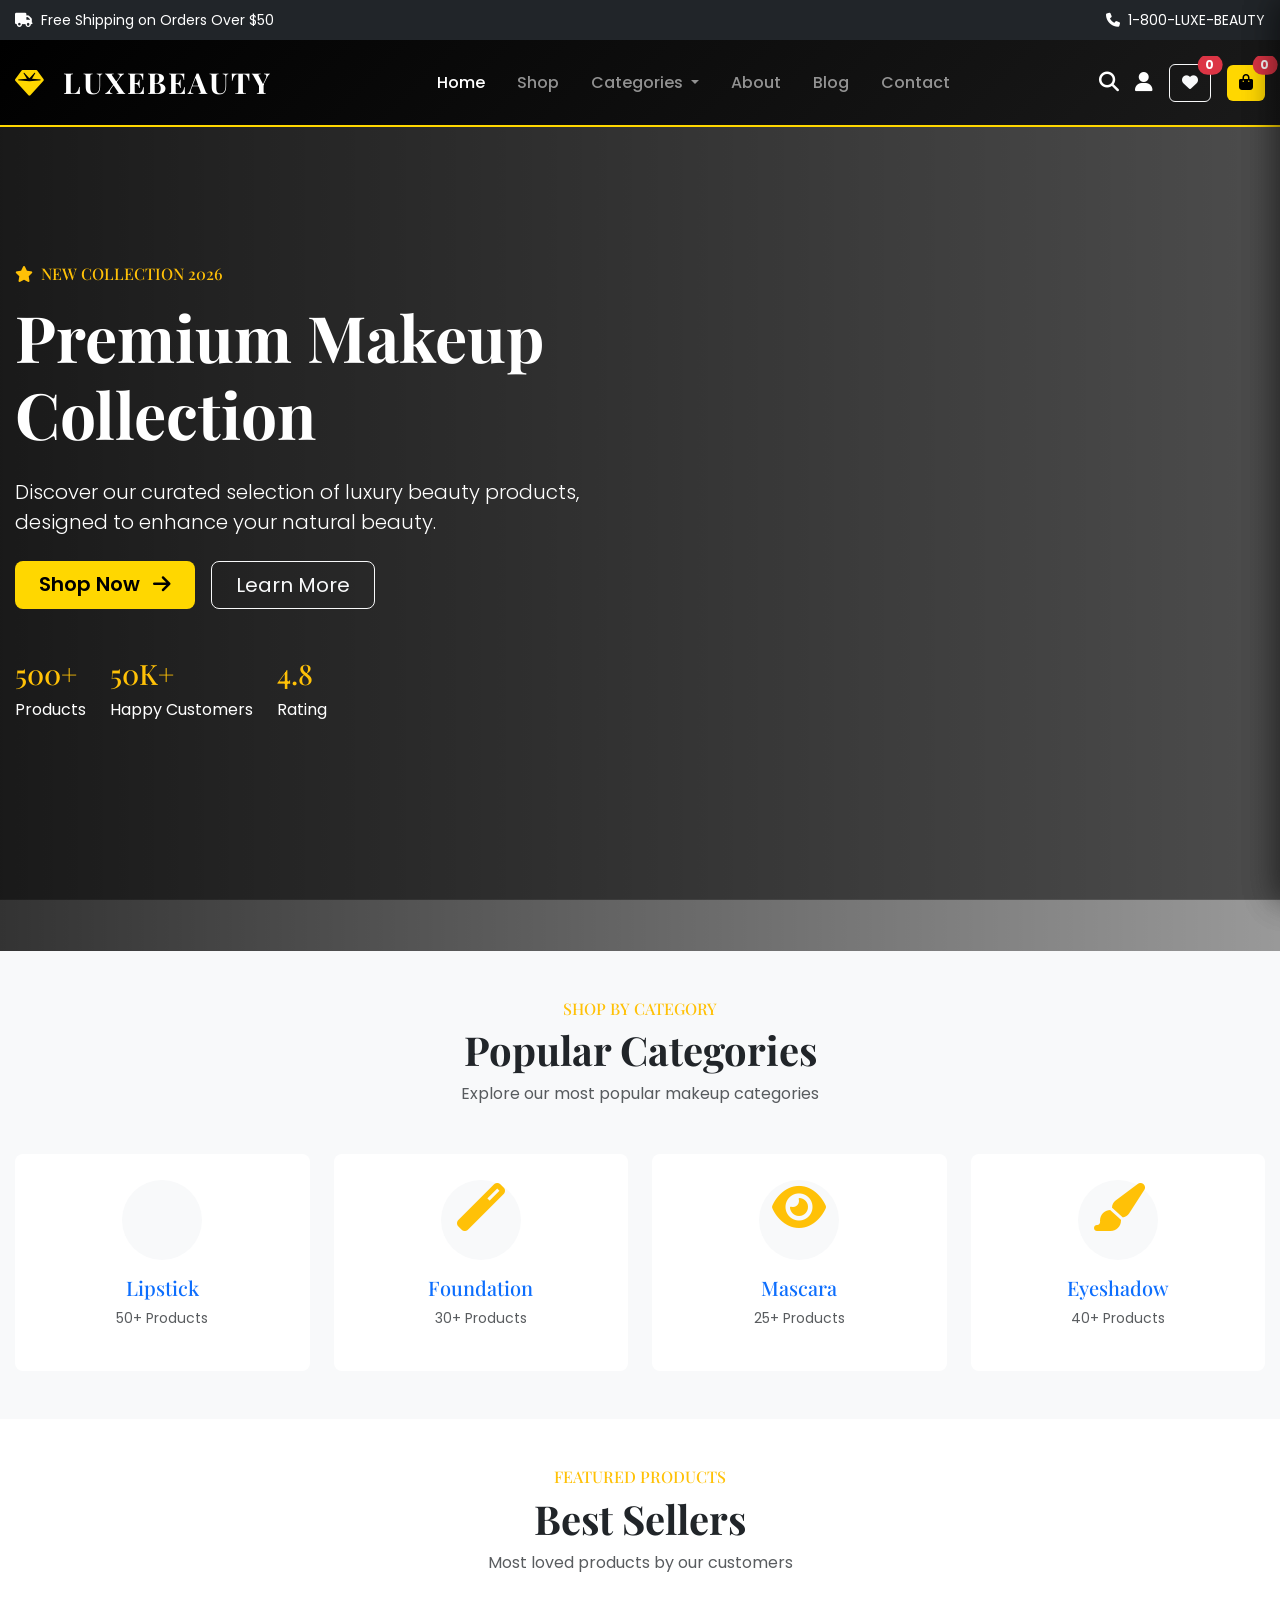
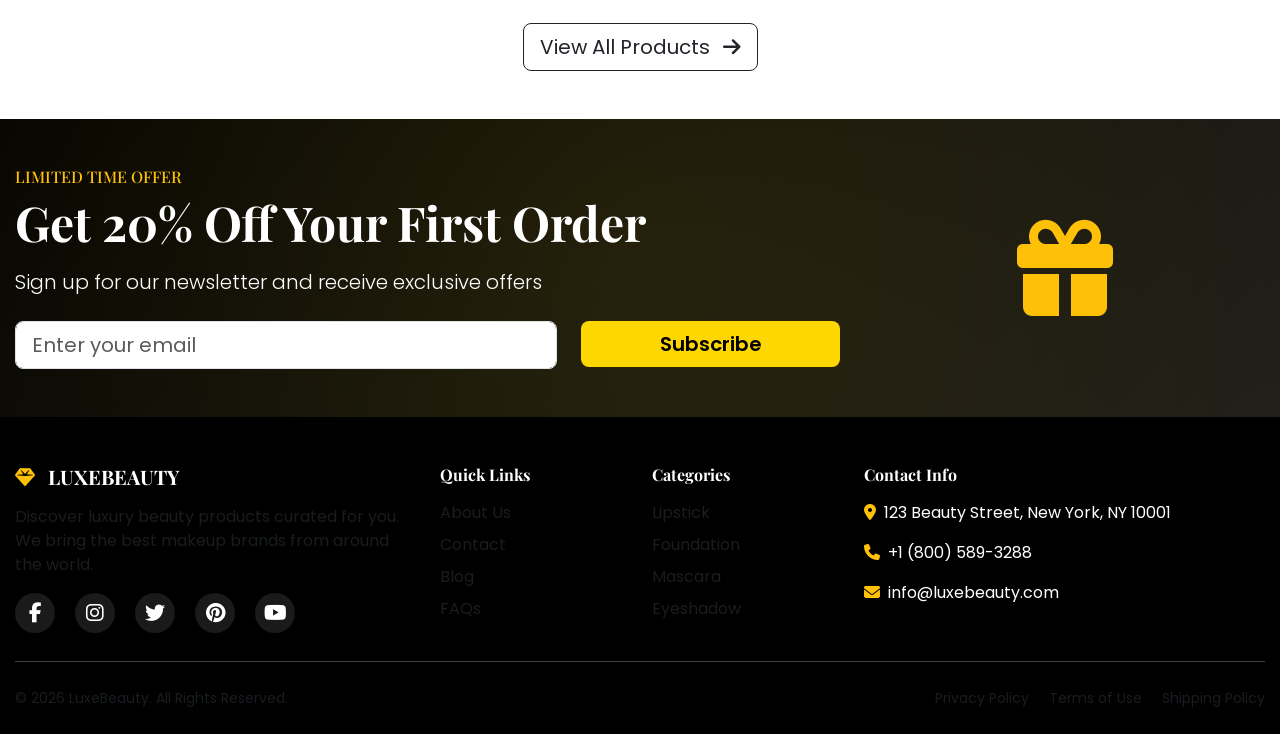
<file: index.html>
<!DOCTYPE html>
<html lang="en">
<head>
    <meta charset="UTF-8">
    <title>LuxeBeauty - Premium Makeup Collection</title>
    <meta name="viewport" content="width=device-width, initial-scale=1">
    <meta name="description" content="Discover luxury beauty products curated for you at LuxeBeauty">
    
    <!-- Bootstrap CSS -->
    <link href="https://cdn.jsdelivr.net/npm/bootstrap@5.3.2/dist/css/bootstrap.min.css" rel="stylesheet">
    <!-- Font Awesome 6 -->
    <link rel="stylesheet" href="https://cdnjs.cloudflare.com/ajax/libs/font-awesome/6.4.0/css/all.min.css">
    <!-- Google Fonts -->
    <link href="https://fonts.googleapis.com/css2?family=Playfair+Display:wght@400;700;900&family=Poppins:wght@300;400;600&display=swap" rel="stylesheet">
    <!-- AOS Animation Library -->
    <link href="https://unpkg.com/aos@2.3.1/dist/aos.css" rel="stylesheet">
    <!-- Custom CSS -->
    <link rel="stylesheet" href="css/style.css">
</head>

<body>

<!-- Top Bar -->
<div class="top-bar bg-dark text-white py-2">
    <div class="container">
        <div class="row">
            <div class="col-md-6 text-center text-md-start">
                <small><i class="fas fa-truck me-2"></i>Free Shipping on Orders Over $50</small>
            </div>
            <div class="col-md-6 text-center text-md-end">
                <small><i class="fas fa-phone me-2"></i>1-800-LUXE-BEAUTY</small>
            </div>
        </div>
    </div>
</div>

<!-- Main Navigation -->
<nav class="navbar navbar-expand-lg navbar-dark bg-black sticky-top">
    <div class="container">
        <a class="navbar-brand fw-bold" href="index.html">
            <i class="fas fa-gem me-2" style="color: #ffd700;"></i>
            LUXEBEAUTY
        </a>
        
        <button class="navbar-toggler" type="button" data-bs-toggle="collapse" data-bs-target="#navbarMain">
            <span class="navbar-toggler-icon"></span>
        </button>
        
        <div class="collapse navbar-collapse" id="navbarMain">
            <ul class="navbar-nav mx-auto">
                <li class="nav-item">
                    <a class="nav-link active" href="index.html">Home</a>
                </li>
                <li class="nav-item">
                    <a class="nav-link" href="products.html">Shop</a>
                </li>
                <li class="nav-item dropdown">
                    <a class="nav-link dropdown-toggle" href="#" role="button" data-bs-toggle="dropdown">
                        Categories
                    </a>
                    <ul class="dropdown-menu">
                        <li><a class="dropdown-item" href="products.html?category=lipstick">Lipstick</a></li>
                        <li><a class="dropdown-item" href="products.html?category=foundation">Foundation</a></li>
                        <li><a class="dropdown-item" href="products.html?category=mascara">Mascara</a></li>
                        <li><a class="dropdown-item" href="products.html?category=eyeshadow">Eyeshadow</a></li>
                        <li><hr class="dropdown-divider"></li>
                        <li><a class="dropdown-item" href="products.html">All Products</a></li>
                    </ul>
                </li>
                <li class="nav-item">
                    <a class="nav-link" href="about.html">About</a>
                </li>
                <li class="nav-item">
                    <a class="nav-link" href="blog.html">Blog</a>
                </li>
                <li class="nav-item">
                    <a class="nav-link" href="contact.html">Contact</a>
                </li>
            </ul>
            
            <div class="d-flex align-items-center gap-2">
                <a href="#" class="text-white me-2" data-bs-toggle="modal" data-bs-target="#searchModal">
                    <i class="fas fa-search fa-lg"></i>
                </a>
                <a href="#" class="text-white me-2" data-bs-toggle="modal" data-bs-target="#loginModal">
                    <i class="fas fa-user fa-lg"></i>
                </a>
                <button class="btn btn-outline-light me-2 position-relative" onclick="toggleWishlist()">
                    <i class="fas fa-heart"></i>
                    <span class="position-absolute top-0 start-100 translate-middle badge rounded-pill bg-danger" id="wishlistCount">0</span>
                </button>
                <button class="btn btn-warning position-relative" onclick="toggleCart()">
                    <i class="fas fa-shopping-bag"></i>
                    <span class="position-absolute top-0 start-100 translate-middle badge rounded-pill bg-danger" id="cartCount">0</span>
                </button>
            </div>
        </div>
    </div>
</nav>

<!-- MAIN CONTENT WRAPPER -->
<main class="main-content">

    <!-- Hero Section with Parallax -->
    <section class="hero-section position-relative">
        <div class="hero-overlay"></div>
        <div class="container h-100">
            <div class="row h-100 align-items-center">
                <div class="col-lg-6 text-white" data-aos="fade-right">
                    <h6 class="text-warning text-uppercase mb-3"><i class="fas fa-star me-2"></i>New Collection 2026</h6>
                    <h1 class="display-3 fw-bold mb-4">Premium Makeup Collection</h1>
                    <p class="lead mb-4">Discover our curated selection of luxury beauty products, designed to enhance your natural beauty.</p>
                    <div class="d-flex gap-3">
                        <a href="products.html" class="btn btn-warning btn-lg px-4">
                            Shop Now <i class="fas fa-arrow-right ms-2"></i>
                        </a>
                        <a href="about.html" class="btn btn-outline-light btn-lg px-4">
                            Learn More
                        </a>
                    </div>
                    <div class="mt-5 d-flex gap-4">
                        <div>
                            <h3 class="text-warning">500+</h3>
                            <p>Products</p>
                        </div>
                        <div>
                            <h3 class="text-warning">50K+</h3>
                            <p>Happy Customers</p>
                        </div>
                        <div>
                            <h3 class="text-warning">4.8</h3>
                            <p>Rating</p>
                        </div>
                    </div>
                </div>
            </div>
        </div>
    </section>

    <!-- Featured Categories -->
    <section class="py-5 bg-light">
        <div class="container">
            <div class="text-center mb-5" data-aos="fade-up">
                <h6 class="text-warning text-uppercase">Shop by Category</h6>
                <h2 class="display-6 fw-bold">Popular Categories</h2>
                <p class="text-muted">Explore our most popular makeup categories</p>
            </div>
            
            <div class="row g-4">
                <div class="col-md-3 col-6" data-aos="zoom-in" data-aos-delay="100">
                    <a href="products.html?category=lipstick" class="text-decoration-none">
                        <div class="category-card text-center p-4 bg-white rounded-3">
                            <div class="category-icon mb-3">
                                <i class="fas fa-lipstick fa-3x text-warning"></i>
                            </div>
                            <h5>Lipstick</h5>
                            <p class="text-muted small">50+ Products</p>
                        </div>
                    </a>
                </div>
                <div class="col-md-3 col-6" data-aos="zoom-in" data-aos-delay="200">
                    <a href="products.html?category=foundation" class="text-decoration-none">
                        <div class="category-card text-center p-4 bg-white rounded-3">
                            <div class="category-icon mb-3">
                                <i class="fas fa-magic fa-3x text-warning"></i>
                            </div>
                            <h5>Foundation</h5>
                            <p class="text-muted small">30+ Products</p>
                        </div>
                    </a>
                </div>
                <div class="col-md-3 col-6" data-aos="zoom-in" data-aos-delay="300">
                    <a href="products.html?category=mascara" class="text-decoration-none">
                        <div class="category-card text-center p-4 bg-white rounded-3">
                            <div class="category-icon mb-3">
                                <i class="fas fa-eye fa-3x text-warning"></i>
                            </div>
                            <h5>Mascara</h5>
                            <p class="text-muted small">25+ Products</p>
                        </div>
                    </a>
                </div>
                <div class="col-md-3 col-6" data-aos="zoom-in" data-aos-delay="400">
                    <a href="products.html?category=eyeshadow" class="text-decoration-none">
                        <div class="category-card text-center p-4 bg-white rounded-3">
                            <div class="category-icon mb-3">
                                <i class="fas fa-paint-brush fa-3x text-warning"></i>
                            </div>
                            <h5>Eyeshadow</h5>
                            <p class="text-muted small">40+ Products</p>
                        </div>
                    </a>
                </div>
            </div>
        </div>
    </section>

    <!-- Featured Products -->
    <section class="py-5">
        <div class="container">
            <div class="text-center mb-5" data-aos="fade-up">
                <h6 class="text-warning text-uppercase">Featured Products</h6>
                <h2 class="display-6 fw-bold">Best Sellers</h2>
                <p class="text-muted">Most loved products by our customers</p>
            </div>
            
            <div class="row g-4" id="featuredProducts">
                <!-- Products will be loaded here via JS -->
            </div>
            
            <div class="text-center mt-4">
                <a href="products.html" class="btn btn-outline-dark btn-lg">
                    View All Products <i class="fas fa-arrow-right ms-2"></i>
                </a>
            </div>
        </div>
    </section>

    <!-- Special Offer Banner -->
    <section class="offer-banner py-5 bg-dark text-white">
        <div class="container">
            <div class="row align-items-center">
                <div class="col-lg-8" data-aos="fade-right">
                    <h6 class="text-warning text-uppercase">Limited Time Offer</h6>
                    <h2 class="display-5 fw-bold mb-3">Get 20% Off Your First Order</h2>
                    <p class="lead mb-4">Sign up for our newsletter and receive exclusive offers</p>
                    <form class="row g-2">
                        <div class="col-md-8">
                            <input type="email" class="form-control form-control-lg" placeholder="Enter your email">
                        </div>
                        <div class="col-md-4">
                            <button class="btn btn-warning btn-lg w-100">Subscribe</button>
                        </div>
                    </form>
                </div>
                <div class="col-lg-4 text-center" data-aos="fade-left">
                    <i class="fas fa-gift fa-6x text-warning"></i>
                </div>
            </div>
        </div>
    </section>

</main>
<!-- END MAIN CONTENT -->

<!-- Footer -->
<footer class="bg-black text-white pt-5 mt-auto">
    <div class="container">
        <div class="row g-4">
            <div class="col-lg-4">
                <h5 class="fw-bold mb-3">
                    <i class="fas fa-gem text-warning me-2"></i>
                    LUXEBEAUTY
                </h5>
                <p class="text-muted">Discover luxury beauty products curated for you. We bring the best makeup brands from around the world.</p>
                <div class="social-links">
                    <a href="#" class="text-white me-3"><i class="fab fa-facebook-f fa-lg"></i></a>
                    <a href="#" class="text-white me-3"><i class="fab fa-instagram fa-lg"></i></a>
                    <a href="#" class="text-white me-3"><i class="fab fa-twitter fa-lg"></i></a>
                    <a href="#" class="text-white me-3"><i class="fab fa-pinterest fa-lg"></i></a>
                    <a href="#" class="text-white"><i class="fab fa-youtube fa-lg"></i></a>
                </div>
            </div>
            
            <div class="col-lg-2 col-md-6">
                <h6 class="fw-bold mb-3">Quick Links</h6>
                <ul class="list-unstyled">
                    <li class="mb-2"><a href="about.html" class="text-muted text-decoration-none">About Us</a></li>
                    <li class="mb-2"><a href="contact.html" class="text-muted text-decoration-none">Contact</a></li>
                    <li class="mb-2"><a href="blog.html" class="text-muted text-decoration-none">Blog</a></li>
                    <li class="mb-2"><a href="#" class="text-muted text-decoration-none">FAQs</a></li>
                </ul>
            </div>
            
            <div class="col-lg-2 col-md-6">
                <h6 class="fw-bold mb-3">Categories</h6>
                <ul class="list-unstyled">
                    <li class="mb-2"><a href="products.html?category=lipstick" class="text-muted text-decoration-none">Lipstick</a></li>
                    <li class="mb-2"><a href="products.html?category=foundation" class="text-muted text-decoration-none">Foundation</a></li>
                    <li class="mb-2"><a href="products.html?category=mascara" class="text-muted text-decoration-none">Mascara</a></li>
                    <li class="mb-2"><a href="products.html?category=eyeshadow" class="text-muted text-decoration-none">Eyeshadow</a></li>
                </ul>
            </div>
            
            <div class="col-lg-4">
                <h6 class="fw-bold mb-3">Contact Info</h6>
                <ul class="list-unstyled">
                    <li class="mb-3"><i class="fas fa-map-marker-alt text-warning me-2"></i>123 Beauty Street, New York, NY 10001</li>
                    <li class="mb-3"><i class="fas fa-phone text-warning me-2"></i>+1 (800) 589-3288</li>
                    <li class="mb-3"><i class="fas fa-envelope text-warning me-2"></i>info@luxebeauty.com</li>
                </ul>
            </div>
        </div>
        
        <hr class="my-4 bg-secondary">
        
        <div class="row pb-4">
            <div class="col-md-6 text-center text-md-start">
                <small class="text-muted">© 2026 LuxeBeauty. All Rights Reserved.</small>
            </div>
            <div class="col-md-6 text-center text-md-end">
                <small class="text-muted me-3">Privacy Policy</small>
                <small class="text-muted me-3">Terms of Use</small>
                <small class="text-muted">Shipping Policy</small>
            </div>
        </div>
    </div>
</footer>

<!-- Search Modal -->
<div class="modal fade" id="searchModal" tabindex="-1">
    <div class="modal-dialog modal-lg">
        <div class="modal-content">
            <div class="modal-header">
                <h5 class="modal-title">Search Products</h5>
                <button type="button" class="btn-close" data-bs-dismiss="modal"></button>
            </div>
            <div class="modal-body">
                <input type="text" class="form-control form-control-lg" placeholder="Search for products...">
            </div>
        </div>
    </div>
</div>

<!-- Login Modal -->
<div class="modal fade" id="loginModal" tabindex="-1">
    <div class="modal-dialog">
        <div class="modal-content">
            <div class="modal-header">
                <h5 class="modal-title">Sign In</h5>
                <button type="button" class="btn-close" data-bs-dismiss="modal"></button>
            </div>
            <div class="modal-body">
                <form>
                    <div class="mb-3">
                        <label class="form-label">Email address</label>
                        <input type="email" class="form-control">
                    </div>
                    <div class="mb-3">
                        <label class="form-label">Password</label>
                        <input type="password" class="form-control">
                    </div>
                    <button class="btn btn-dark w-100 mb-3">Sign In</button>
                    <p class="text-center mb-0">Don't have an account? <a href="#">Sign Up</a></p>
                </form>
            </div>
        </div>
    </div>
</div>

<!-- Cart Sidebar -->
<div id="cartSidebar" class="cart-sidebar">
    <div class="cart-header">
        <h5>Shopping Cart</h5>
        <button class="btn-close btn-close-white" onclick="toggleCart()"></button>
    </div>
    <div id="cartItems" class="cart-items"></div>
    <div class="cart-footer">
        <div class="d-flex justify-content-between mb-3">
            <span>Subtotal:</span>
            <span class="fw-bold">$<span id="cartTotal">0</span></span>
        </div>
        <button class="btn btn-dark w-100 mb-2">Checkout</button>
        <button class="btn btn-outline-dark w-100" onclick="toggleCart()">Continue Shopping</button>
    </div>
</div>

<!-- Wishlist Panel -->
<div id="wishlistPanel" class="wishlist-panel">
    <div class="wishlist-header">
        <h5>My Wishlist</h5>
        <button class="btn-close btn-close-white" onclick="toggleWishlist()"></button>
    </div>
    <div id="wishlistItems" class="wishlist-items"></div>
</div>

<!-- Scripts -->
<script src="https://cdn.jsdelivr.net/npm/bootstrap@5.3.2/dist/js/bootstrap.bundle.min.js"></script>
<script src="https://unpkg.com/aos@2.3.1/dist/aos.js"></script>
<script src="js/main.js"></script>
<script src="js/api.js"></script>
<script src="js/cart.js"></script>
<script src="js/wishlist.js"></script>
<script src="js/ui.js"></script>

<script>
    // Initialize AOS
    AOS.init({
        duration: 1000,
        once: true
    });
    
    // Load featured products
    document.addEventListener('DOMContentLoaded', function() {
        if (typeof loadFeaturedProducts === 'function') {
            loadFeaturedProducts();
        }
    });
</script>

</body>
</html>
</file>
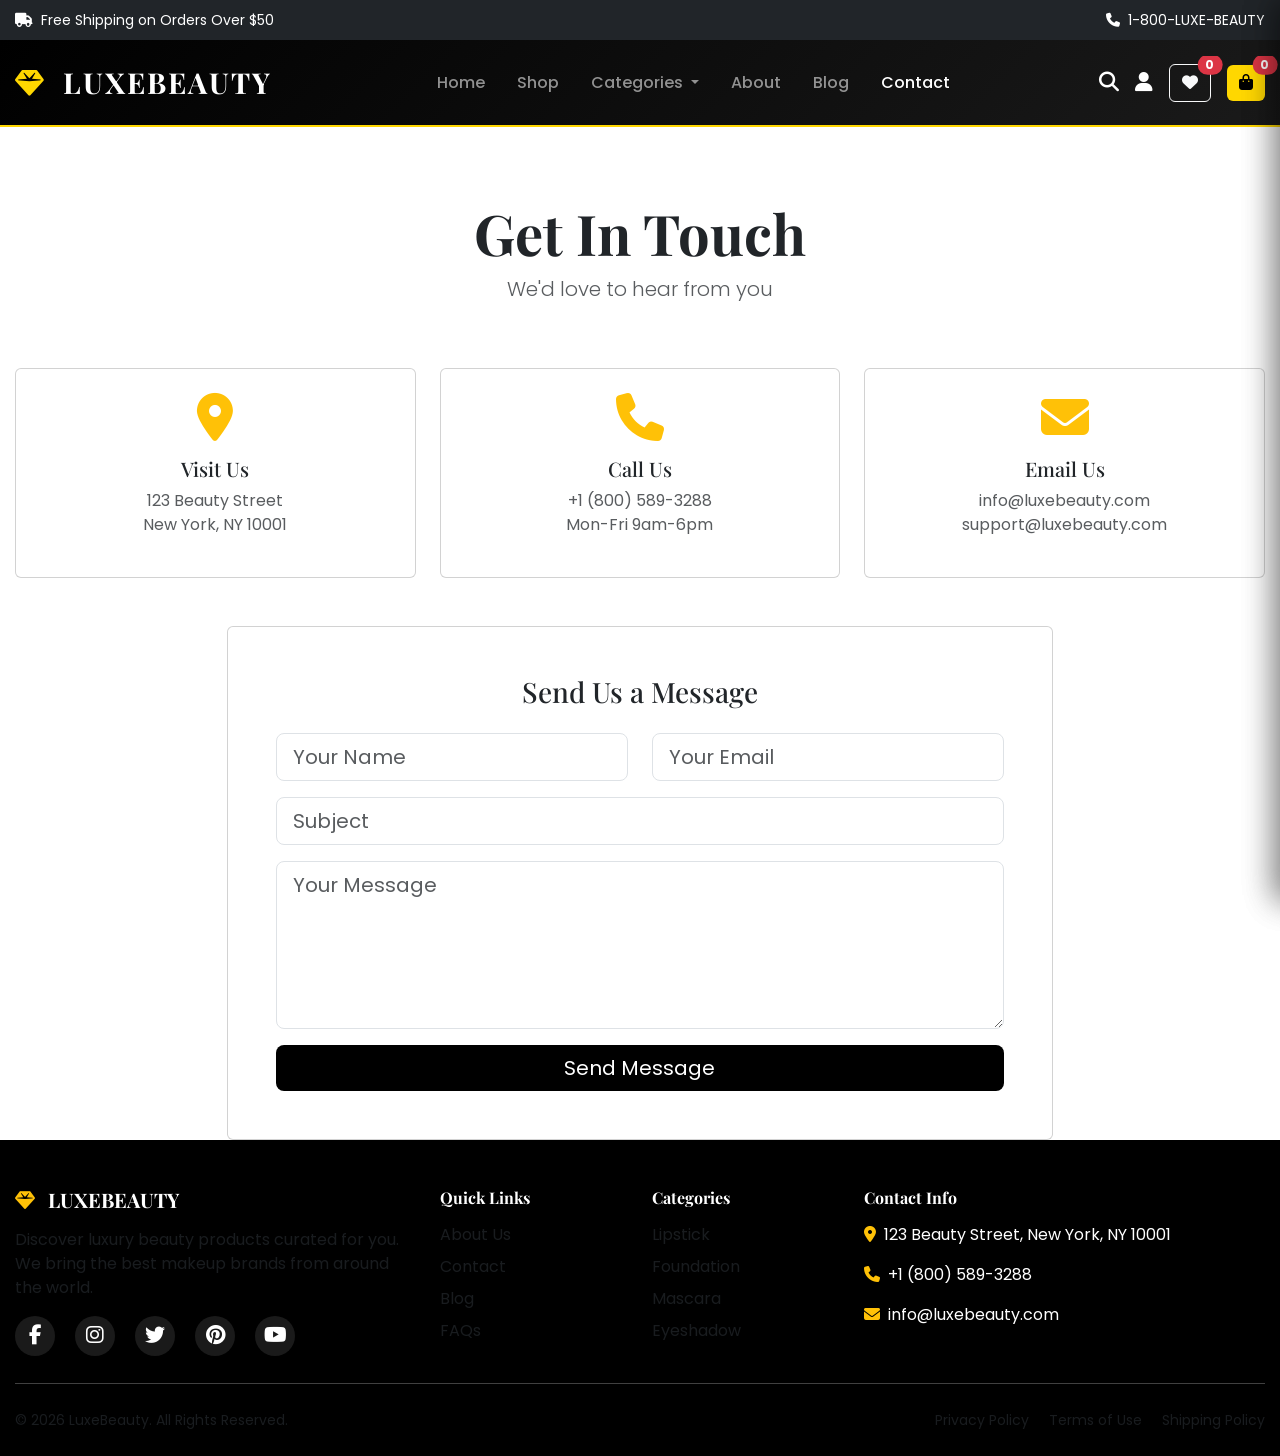
<file: contact.html>
<!DOCTYPE html>
<html lang="en">
<head>
    <meta charset="UTF-8">
    <title>Contact Us | LuxeBeauty</title>
    <meta name="viewport" content="width=device-width, initial-scale=1">
    
    <!-- Bootstrap CSS -->
    <link href="https://cdn.jsdelivr.net/npm/bootstrap@5.3.2/dist/css/bootstrap.min.css" rel="stylesheet">
    <!-- Font Awesome 6 -->
    <link rel="stylesheet" href="https://cdnjs.cloudflare.com/ajax/libs/font-awesome/6.4.0/css/all.min.css">
    <!-- Google Fonts -->
    <link href="https://fonts.googleapis.com/css2?family=Playfair+Display:wght@400;700;900&family=Poppins:wght@300;400;600&display=swap" rel="stylesheet">
    <!-- AOS Animation Library -->
    <link href="https://unpkg.com/aos@2.3.1/dist/aos.css" rel="stylesheet">
    <!-- Custom CSS -->
    <link rel="stylesheet" href="css/style.css">
</head>
<body>

<!-- Top Bar -->
<div class="top-bar bg-dark text-white py-2">
    <div class="container">
        <div class="row">
            <div class="col-md-6 text-center text-md-start">
                <small><i class="fas fa-truck me-2"></i>Free Shipping on Orders Over $50</small>
            </div>
            <div class="col-md-6 text-center text-md-end">
                <small><i class="fas fa-phone me-2"></i>1-800-LUXE-BEAUTY</small>
            </div>
        </div>
    </div>
</div>

<!-- Main Navigation -->
<nav class="navbar navbar-expand-lg navbar-dark bg-black sticky-top">
    <div class="container">
        <a class="navbar-brand fw-bold" href="index.html">
            <i class="fas fa-gem me-2" style="color: #ffd700;"></i>
            LUXEBEAUTY
        </a>
        
        <button class="navbar-toggler" type="button" data-bs-toggle="collapse" data-bs-target="#navbarMain">
            <span class="navbar-toggler-icon"></span>
        </button>
        
        <div class="collapse navbar-collapse" id="navbarMain">
            <ul class="navbar-nav mx-auto">
                <li class="nav-item">
                    <a class="nav-link" href="index.html">Home</a>
                </li>
                <li class="nav-item">
                    <a class="nav-link" href="products.html">Shop</a>
                </li>
                <li class="nav-item dropdown">
                    <a class="nav-link dropdown-toggle" href="#" role="button" data-bs-toggle="dropdown">
                        Categories
                    </a>
                    <ul class="dropdown-menu">
                        <li><a class="dropdown-item" href="products.html?category=lipstick">Lipstick</a></li>
                        <li><a class="dropdown-item" href="products.html?category=foundation">Foundation</a></li>
                        <li><a class="dropdown-item" href="products.html?category=mascara">Mascara</a></li>
                        <li><a class="dropdown-item" href="products.html?category=eyeshadow">Eyeshadow</a></li>
                        <li><hr class="dropdown-divider"></li>
                        <li><a class="dropdown-item" href="products.html">All Products</a></li>
                    </ul>
                </li>
                <li class="nav-item">
                    <a class="nav-link" href="about.html">About</a>
                </li>
                <li class="nav-item">
                    <a class="nav-link" href="blog.html">Blog</a>
                </li>
                <li class="nav-item">
                    <a class="nav-link active" href="contact.html">Contact</a>
                </li>
            </ul>
            
            <div class="d-flex align-items-center gap-2">
                <a href="#" class="text-white me-2" data-bs-toggle="modal" data-bs-target="#searchModal">
                    <i class="fas fa-search fa-lg"></i>
                </a>
                <a href="#" class="text-white me-2" data-bs-toggle="modal" data-bs-target="#loginModal">
                    <i class="fas fa-user fa-lg"></i>
                </a>
                <button class="btn btn-outline-light me-2 position-relative" onclick="toggleWishlist()">
                    <i class="fas fa-heart"></i>
                    <span class="position-absolute top-0 start-100 translate-middle badge rounded-pill bg-danger" id="wishlistCount">0</span>
                </button>
                <button class="btn btn-warning position-relative" onclick="toggleCart()">
                    <i class="fas fa-shopping-bag"></i>
                    <span class="position-absolute top-0 start-100 translate-middle badge rounded-pill bg-danger" id="cartCount">0</span>
                </button>
            </div>
        </div>
    </div>
</nav>

<!-- MAIN CONTENT WRAPPER -->
<main class="main-content">

    <div class="container mt-5 pt-4">
        <div class="row">
            <div class="col-lg-8 mx-auto text-center" data-aos="fade-up">
                <h1 class="display-4 fw-bold">Get In Touch</h1>
                <p class="lead text-muted">We'd love to hear from you</p>
            </div>
        </div>
        
        <div class="row mt-5">
            <div class="col-lg-4 mb-4" data-aos="fade-right">
                <div class="card p-4 text-center h-100">
                    <i class="fas fa-map-marker-alt fa-3x text-warning mb-3"></i>
                    <h5>Visit Us</h5>
                    <p class="text-muted">123 Beauty Street<br>New York, NY 10001</p>
                </div>
            </div>
            <div class="col-lg-4 mb-4" data-aos="fade-up">
                <div class="card p-4 text-center h-100">
                    <i class="fas fa-phone fa-3x text-warning mb-3"></i>
                    <h5>Call Us</h5>
                    <p class="text-muted">+1 (800) 589-3288<br>Mon-Fri 9am-6pm</p>
                </div>
            </div>
            <div class="col-lg-4 mb-4" data-aos="fade-left">
                <div class="card p-4 text-center h-100">
                    <i class="fas fa-envelope fa-3x text-warning mb-3"></i>
                    <h5>Email Us</h5>
                    <p class="text-muted">info@luxebeauty.com<br>support@luxebeauty.com</p>
                </div>
            </div>
        </div>
        
        <!-- Contact Form -->
        <div class="row mt-4">
            <div class="col-lg-8 mx-auto" data-aos="fade-up">
                <div class="card p-5">
                    <h3 class="text-center mb-4">Send Us a Message</h3>
                    <form id="contactForm">
                        <div class="row">
                            <div class="col-md-6 mb-3">
                                <input type="text" class="form-control form-control-lg" placeholder="Your Name" required>
                            </div>
                            <div class="col-md-6 mb-3">
                                <input type="email" class="form-control form-control-lg" placeholder="Your Email" required>
                            </div>
                        </div>
                        <div class="mb-3">
                            <input type="text" class="form-control form-control-lg" placeholder="Subject">
                        </div>
                        <div class="mb-3">
                            <textarea class="form-control form-control-lg" rows="5" placeholder="Your Message" required></textarea>
                        </div>
                        <button type="submit" class="btn btn-dark btn-lg w-100">Send Message</button>
                    </form>
                </div>
            </div>
        </div>
    </div>

</main>
<!-- END MAIN CONTENT -->

<!-- Footer -->
<footer class="bg-black text-white pt-5 mt-auto">
    <div class="container">
        <div class="row g-4">
            <div class="col-lg-4">
                <h5 class="fw-bold mb-3">
                    <i class="fas fa-gem text-warning me-2"></i>
                    LUXEBEAUTY
                </h5>
                <p class="text-muted">Discover luxury beauty products curated for you. We bring the best makeup brands from around the world.</p>
                <div class="social-links">
                    <a href="#" class="text-white me-3"><i class="fab fa-facebook-f fa-lg"></i></a>
                    <a href="#" class="text-white me-3"><i class="fab fa-instagram fa-lg"></i></a>
                    <a href="#" class="text-white me-3"><i class="fab fa-twitter fa-lg"></i></a>
                    <a href="#" class="text-white me-3"><i class="fab fa-pinterest fa-lg"></i></a>
                    <a href="#" class="text-white"><i class="fab fa-youtube fa-lg"></i></a>
                </div>
            </div>
            
            <div class="col-lg-2 col-md-6">
                <h6 class="fw-bold mb-3">Quick Links</h6>
                <ul class="list-unstyled">
                    <li class="mb-2"><a href="about.html" class="text-muted text-decoration-none">About Us</a></li>
                    <li class="mb-2"><a href="contact.html" class="text-muted text-decoration-none">Contact</a></li>
                    <li class="mb-2"><a href="blog.html" class="text-muted text-decoration-none">Blog</a></li>
                    <li class="mb-2"><a href="#" class="text-muted text-decoration-none">FAQs</a></li>
                </ul>
            </div>
            
            <div class="col-lg-2 col-md-6">
                <h6 class="fw-bold mb-3">Categories</h6>
                <ul class="list-unstyled">
                    <li class="mb-2"><a href="products.html?category=lipstick" class="text-muted text-decoration-none">Lipstick</a></li>
                    <li class="mb-2"><a href="products.html?category=foundation" class="text-muted text-decoration-none">Foundation</a></li>
                    <li class="mb-2"><a href="products.html?category=mascara" class="text-muted text-decoration-none">Mascara</a></li>
                    <li class="mb-2"><a href="products.html?category=eyeshadow" class="text-muted text-decoration-none">Eyeshadow</a></li>
                </ul>
            </div>
            
            <div class="col-lg-4">
                <h6 class="fw-bold mb-3">Contact Info</h6>
                <ul class="list-unstyled">
                    <li class="mb-3"><i class="fas fa-map-marker-alt text-warning me-2"></i>123 Beauty Street, New York, NY 10001</li>
                    <li class="mb-3"><i class="fas fa-phone text-warning me-2"></i>+1 (800) 589-3288</li>
                    <li class="mb-3"><i class="fas fa-envelope text-warning me-2"></i>info@luxebeauty.com</li>
                </ul>
            </div>
        </div>
        
        <hr class="my-4 bg-secondary">
        
        <div class="row pb-4">
            <div class="col-md-6 text-center text-md-start">
                <small class="text-muted">© 2026 LuxeBeauty. All Rights Reserved.</small>
            </div>
            <div class="col-md-6 text-center text-md-end">
                <small class="text-muted me-3">Privacy Policy</small>
                <small class="text-muted me-3">Terms of Use</small>
                <small class="text-muted">Shipping Policy</small>
            </div>
        </div>
    </div>
</footer>

<!-- Search Modal -->
<div class="modal fade" id="searchModal" tabindex="-1">
    <div class="modal-dialog modal-lg">
        <div class="modal-content">
            <div class="modal-header">
                <h5 class="modal-title">Search Products</h5>
                <button type="button" class="btn-close" data-bs-dismiss="modal"></button>
            </div>
            <div class="modal-body">
                <input type="text" class="form-control form-control-lg" placeholder="Search for products...">
            </div>
        </div>
    </div>
</div>

<!-- Login Modal -->
<div class="modal fade" id="loginModal" tabindex="-1">
    <div class="modal-dialog">
        <div class="modal-content">
            <div class="modal-header">
                <h5 class="modal-title">Sign In</h5>
                <button type="button" class="btn-close" data-bs-dismiss="modal"></button>
            </div>
            <div class="modal-body">
                <form>
                    <div class="mb-3">
                        <label class="form-label">Email address</label>
                        <input type="email" class="form-control">
                    </div>
                    <div class="mb-3">
                        <label class="form-label">Password</label>
                        <input type="password" class="form-control">
                    </div>
                    <button class="btn btn-dark w-100 mb-3">Sign In</button>
                    <p class="text-center mb-0">Don't have an account? <a href="#">Sign Up</a></p>
                </form>
            </div>
        </div>
    </div>
</div>

<!-- Cart Sidebar -->
<div id="cartSidebar" class="cart-sidebar">
    <div class="cart-header">
        <h5>Shopping Cart</h5>
        <button class="btn-close btn-close-white" onclick="toggleCart()"></button>
    </div>
    <div id="cartItems" class="cart-items"></div>
    <div class="cart-footer">
        <div class="d-flex justify-content-between mb-3">
            <span>Subtotal:</span>
            <span class="fw-bold">$<span id="cartTotal">0</span></span>
        </div>
        <button class="btn btn-dark w-100 mb-2">Checkout</button>
        <button class="btn btn-outline-dark w-100" onclick="toggleCart()">Continue Shopping</button>
    </div>
</div>

<!-- Wishlist Panel -->
<div id="wishlistPanel" class="wishlist-panel">
    <div class="wishlist-header">
        <h5>My Wishlist</h5>
        <button class="btn-close btn-close-white" onclick="toggleWishlist()"></button>
    </div>
    <div id="wishlistItems" class="wishlist-items"></div>
</div>

<!-- Scripts - FIXED with all required scripts -->
<script src="https://cdn.jsdelivr.net/npm/bootstrap@5.3.2/dist/js/bootstrap.bundle.min.js"></script>
<script src="https://unpkg.com/aos@2.3.1/dist/aos.js"></script>
<script src="js/main.js"></script>
<script src="js/api.js"></script>
<script src="js/cart.js"></script>
<script src="js/wishlist.js"></script>
<script src="js/ui.js"></script>

<script>
    AOS.init();
    
    // Initialize cart and wishlist safely
    document.addEventListener('DOMContentLoaded', function() {
        if (typeof updateCartUI === 'function') updateCartUI();
        if (typeof updateWishlistUI === 'function') updateWishlistUI();
    });
    
    // Handle contact form submission
    document.getElementById('contactForm').addEventListener('submit', function(e) {
        e.preventDefault();
        if (typeof showToast === 'function') {
            showToast('Thank you for your message! We will get back to you soon.', 'success');
        } else {
            alert('Thank you for your message! We will get back to you soon.');
        }
        this.reset();
    });
</script>

</body>
</html>
</file>
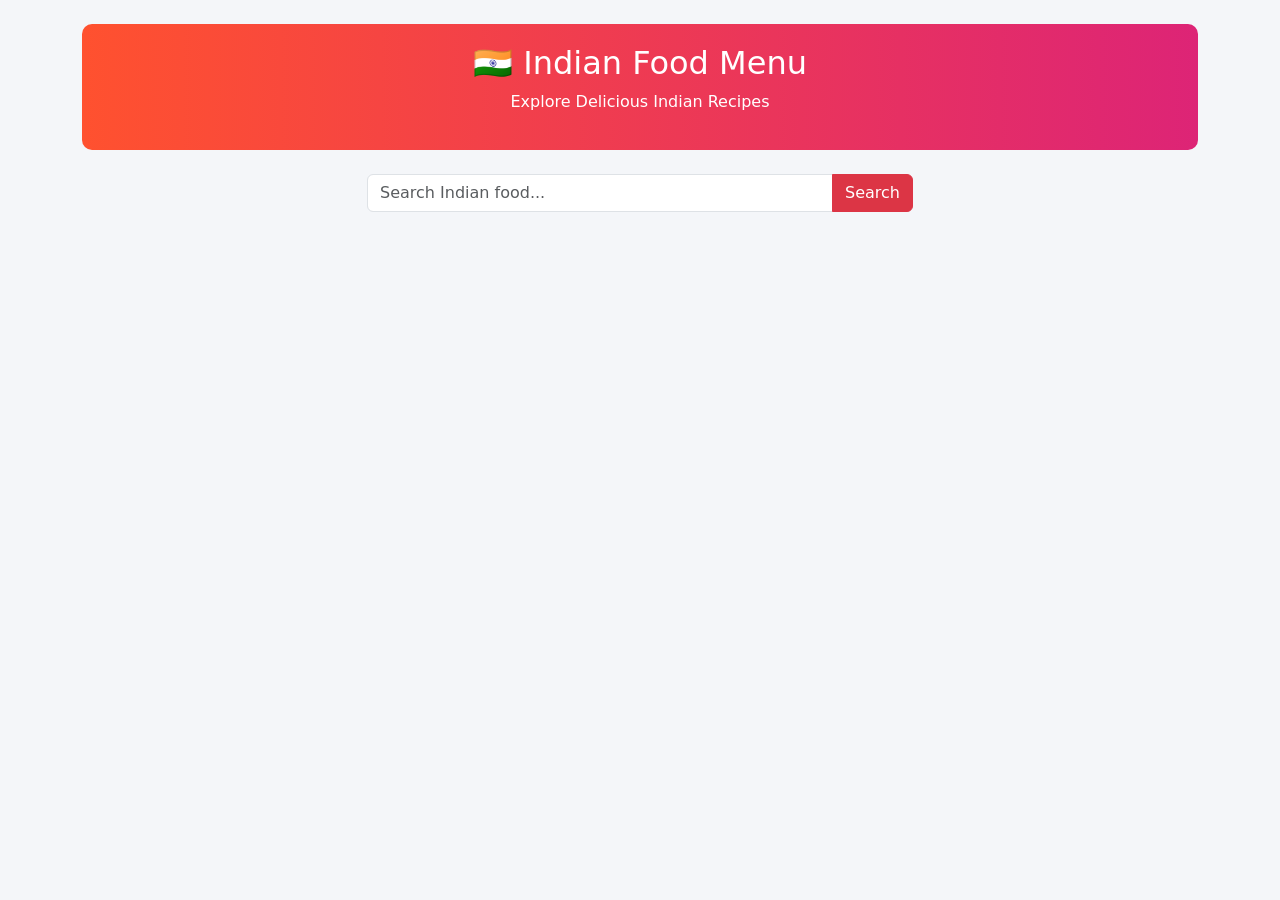
<file: food.html>
<!DOCTYPE html>
<html lang="en">
<head>
    <meta charset="UTF-8">
    <title>Indian Food Menu</title>

    <!-- Bootstrap CDN -->
    <link href="https://cdn.jsdelivr.net/npm/bootstrap@5.3.2/dist/css/bootstrap.min.css" rel="stylesheet">

    <style>
        body {
            background-color: #f4f6f9;
        }
        .card img {
            height: 220px;
            object-fit: cover;
        }
        .loader {
            display: none;
            text-align: center;
            margin-top: 20px;
        }
        .header {
            background: linear-gradient(to right, #ff512f, #dd2476);
            color: white;
            padding: 20px;
            border-radius: 10px;
        }
    </style>
</head>
<body>

<div class="container mt-4">

    <!-- Header -->
    <div class="header text-center mb-4">
        <h2>🇮🇳 Indian Food Menu</h2>
        <p>Explore Delicious Indian Recipes</p>
    </div>

    <!-- Search Bar -->
    <div class="row mb-4">
        <div class="col-md-6 mx-auto">
            <div class="input-group">
                <input type="text" id="searchInput" class="form-control" placeholder="Search Indian food...">
                <button class="btn btn-danger" onclick="searchMeals()">Search</button>
            </div>
        </div>
    </div>

    <!-- Loader -->
    <div class="loader" id="loader">
        <div class="spinner-border text-danger"></div>
    </div>

    <!-- Meal Container -->
    <div class="row" id="mealContainer"></div>

</div>

<script>

const BASE_URL = "https://www.themealdb.com/api/json/v1/1/";

window.onload = function () {
    loadIndianMeals();
};

function loadIndianMeals() {
    document.getElementById("loader").style.display = "block";

    fetch(BASE_URL + "filter.php?a=Indian")
        .then(response => response.json())
        .then(data => {
            document.getElementById("loader").style.display = "none";
            displayMeals(data.meals);
        })
        .catch(error => {
            document.getElementById("loader").style.display = "none";
            console.error("Error:", error);
        });
}

function displayMeals(meals) {
    const container = document.getElementById("mealContainer");
    container.innerHTML = "";

    meals.forEach(meal => {
        const card = `
            <div class="col-md-4 mb-4">
                <div class="card shadow-lg h-100">
                    <img src="${meal.strMealThumb}" class="card-img-top" alt="Meal Image">
                    <div class="card-body d-flex flex-column">
                        <h5 class="card-title">${meal.strMeal}</h5>
                        <button class="btn btn-outline-danger mt-auto"
                                onclick="getMealDetails(${meal.idMeal})">
                            View Details
                        </button>
                    </div>
                </div>
            </div>
        `;
        container.innerHTML += card;
    });
}

function getMealDetails(id) {
    document.getElementById("loader").style.display = "block";

    fetch(BASE_URL + "lookup.php?i=" + id)
        .then(response => response.json())
        .then(data => {
            document.getElementById("loader").style.display = "none";
            showModal(data.meals[0]);
        });
}

function searchMeals() {
    const value = document.getElementById("searchInput").value;

    if (value === "") {
        loadIndianMeals();
        return;
    }

    document.getElementById("loader").style.display = "block";

    fetch(BASE_URL + "search.php?s=" + value)
        .then(response => response.json())
        .then(data => {
            document.getElementById("loader").style.display = "none";

            if (!data.meals) {
                document.getElementById("mealContainer").innerHTML =
                    "<h5 class='text-center text-danger'>No results found</h5>";
                return;
            }

            const indianMeals = data.meals.filter(meal => meal.strArea === "Indian");
            displayMeals(indianMeals);
        });
}

function showModal(meal) {
    const modalHtml = `
        <div class="modal fade" id="mealModal" tabindex="-1">
            <div class="modal-dialog modal-lg">
                <div class="modal-content">
                    <div class="modal-header bg-danger text-white">
                        <h5 class="modal-title">${meal.strMeal}</h5>
                        <button type="button" class="btn-close" data-bs-dismiss="modal"></button>
                    </div>
                    <div class="modal-body">
                        <img src="${meal.strMealThumb}" class="img-fluid mb-3">
                        <p><strong>Category:</strong> ${meal.strCategory}</p>
                        <p><strong>Area:</strong> ${meal.strArea}</p>
                        <p>${meal.strInstructions.substring(0, 500)}...</p>
                        <a href="${meal.strYoutube}" target="_blank" class="btn btn-danger">
                            Watch Recipe
                        </a>
                    </div>
                </div>
            </div>
        </div>
    `;

    document.body.insertAdjacentHTML("beforeend", modalHtml);
    const modal = new bootstrap.Modal(document.getElementById("mealModal"));
    modal.show();

    document.getElementById("mealModal").addEventListener("hidden.bs.modal", function () {
        document.getElementById("mealModal").remove();
    });
}

</script>

<!-- Bootstrap JS -->
<script src="https://cdn.jsdelivr.net/npm/bootstrap@5.3.2/dist/js/bootstrap.bundle.min.js"></script>

</body>
</html>
</file>
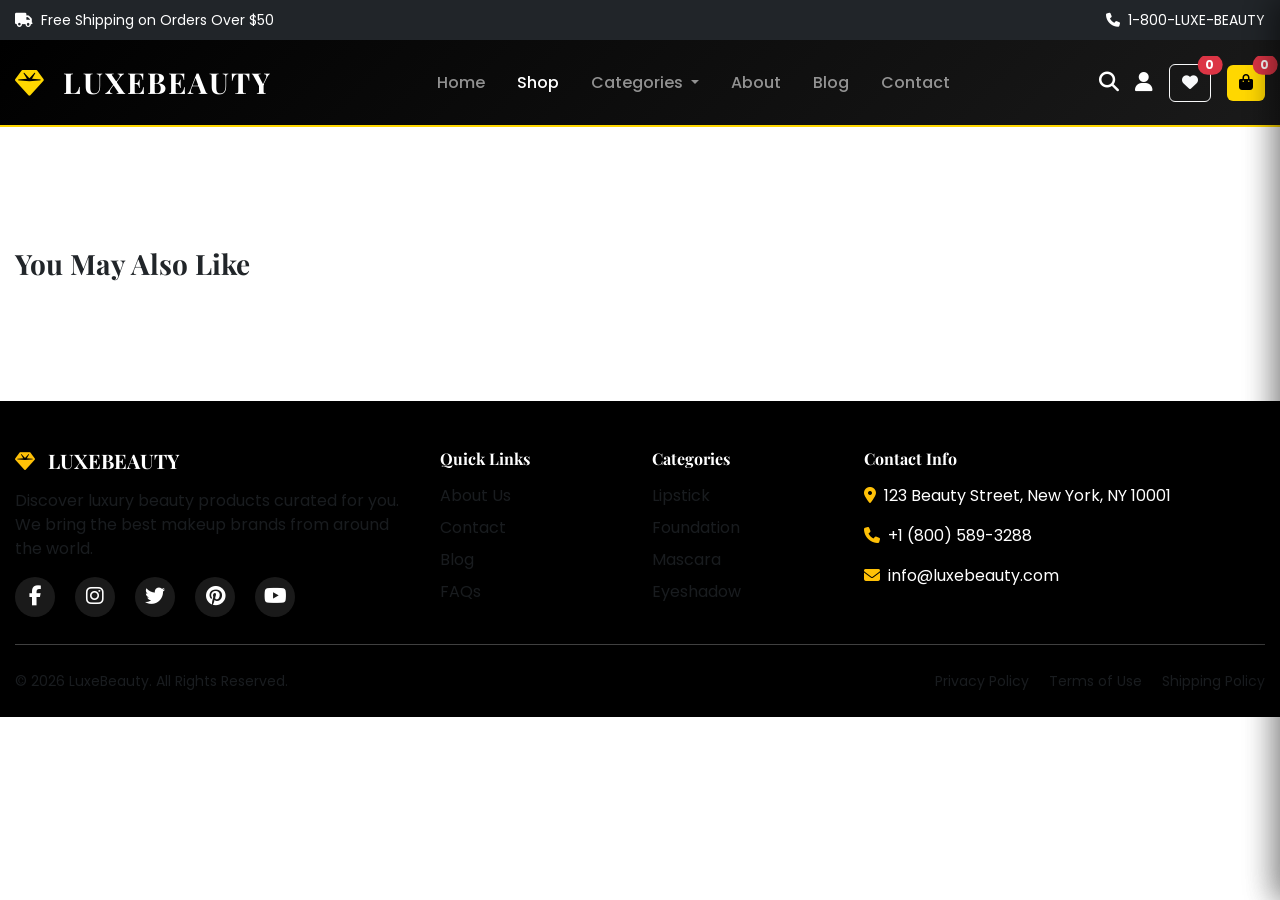
<file: product-detail.html>
<!DOCTYPE html>
<html lang="en">
<head>
    <meta charset="UTF-8">
    <title>Product Details | LuxeBeauty</title>
    <meta name="viewport" content="width=device-width, initial-scale=1">
    
    <!-- Bootstrap CSS -->
    <link href="https://cdn.jsdelivr.net/npm/bootstrap@5.3.2/dist/css/bootstrap.min.css" rel="stylesheet">
    <!-- Font Awesome 6 -->
    <link rel="stylesheet" href="https://cdnjs.cloudflare.com/ajax/libs/font-awesome/6.4.0/css/all.min.css">
    <!-- Google Fonts -->
    <link href="https://fonts.googleapis.com/css2?family=Playfair+Display:wght@400;700;900&family=Poppins:wght@300;400;600&display=swap" rel="stylesheet">
    <!-- AOS Animation Library -->
    <link href="https://unpkg.com/aos@2.3.1/dist/aos.css" rel="stylesheet">
    <!-- Custom CSS -->
    <link rel="stylesheet" href="css/style.css">
</head>
<body>

<!-- Top Bar (same as products.html) -->
<div class="top-bar bg-dark text-white py-2">
    <div class="container">
        <div class="row">
            <div class="col-md-6 text-center text-md-start">
                <small><i class="fas fa-truck me-2"></i>Free Shipping on Orders Over $50</small>
            </div>
            <div class="col-md-6 text-center text-md-end">
                <small><i class="fas fa-phone me-2"></i>1-800-LUXE-BEAUTY</small>
            </div>
        </div>
    </div>
</div>

<!-- Main Navigation (same as products.html) -->
<nav class="navbar navbar-expand-lg navbar-dark bg-black sticky-top">
    <div class="container">
        <a class="navbar-brand fw-bold" href="index.html">
            <i class="fas fa-gem me-2" style="color: #ffd700;"></i>
            LUXEBEAUTY
        </a>
        
        <button class="navbar-toggler" type="button" data-bs-toggle="collapse" data-bs-target="#navbarMain">
            <span class="navbar-toggler-icon"></span>
        </button>
        
        <div class="collapse navbar-collapse" id="navbarMain">
            <ul class="navbar-nav mx-auto">
                <li class="nav-item">
                    <a class="nav-link" href="index.html">Home</a>
                </li>
                <li class="nav-item">
                    <a class="nav-link active" href="products.html">Shop</a>
                </li>
                <li class="nav-item dropdown">
                    <a class="nav-link dropdown-toggle" href="#" role="button" data-bs-toggle="dropdown">
                        Categories
                    </a>
                    <ul class="dropdown-menu">
                        <li><a class="dropdown-item" href="products.html?category=lipstick">Lipstick</a></li>
                        <li><a class="dropdown-item" href="products.html?category=foundation">Foundation</a></li>
                        <li><a class="dropdown-item" href="products.html?category=mascara">Mascara</a></li>
                        <li><a class="dropdown-item" href="products.html?category=eyeshadow">Eyeshadow</a></li>
                        <li><hr class="dropdown-divider"></li>
                        <li><a class="dropdown-item" href="products.html">All Products</a></li>
                    </ul>
                </li>
                <li class="nav-item">
                    <a class="nav-link" href="about.html">About</a>
                </li>
                <li class="nav-item">
                    <a class="nav-link" href="blog.html">Blog</a>
                </li>
                <li class="nav-item">
                    <a class="nav-link" href="contact.html">Contact</a>
                </li>
            </ul>
            
            <div class="d-flex align-items-center gap-2">
                <a href="#" class="text-white me-2" data-bs-toggle="modal" data-bs-target="#searchModal">
                    <i class="fas fa-search fa-lg"></i>
                </a>
                <a href="#" class="text-white me-2" data-bs-toggle="modal" data-bs-target="#loginModal">
                    <i class="fas fa-user fa-lg"></i>
                </a>
                <button class="btn btn-outline-light me-2 position-relative" onclick="toggleWishlist()">
                    <i class="fas fa-heart"></i>
                    <span class="position-absolute top-0 start-100 translate-middle badge rounded-pill bg-danger" id="wishlistCount">0</span>
                </button>
                <button class="btn btn-warning position-relative" onclick="toggleCart()">
                    <i class="fas fa-shopping-bag"></i>
                    <span class="position-absolute top-0 start-100 translate-middle badge rounded-pill bg-danger" id="cartCount">0</span>
                </button>
            </div>
        </div>
    </div>
</nav>

<!-- Main Content -->
<div class="container mt-5 pt-4">
    <div class="row" id="productDetailContainer">
        <!-- Product details will be loaded here -->
    </div>
    
    <!-- Related Products -->
    <section class="my-5">
        <h3 class="fw-bold mb-4">You May Also Like</h3>
        <div class="row" id="relatedProducts"></div>
    </section>
</div>

<!-- Footer (same as products.html) -->
<footer class="bg-black text-white pt-5 mt-5">
    <div class="container">
        <div class="row g-4">
            <div class="col-lg-4">
                <h5 class="fw-bold mb-3">
                    <i class="fas fa-gem text-warning me-2"></i>
                    LUXEBEAUTY
                </h5>
                <p class="text-muted">Discover luxury beauty products curated for you. We bring the best makeup brands from around the world.</p>
                <div class="social-links">
                    <a href="#" class="text-white me-3"><i class="fab fa-facebook-f fa-lg"></i></a>
                    <a href="#" class="text-white me-3"><i class="fab fa-instagram fa-lg"></i></a>
                    <a href="#" class="text-white me-3"><i class="fab fa-twitter fa-lg"></i></a>
                    <a href="#" class="text-white me-3"><i class="fab fa-pinterest fa-lg"></i></a>
                    <a href="#" class="text-white"><i class="fab fa-youtube fa-lg"></i></a>
                </div>
            </div>
            
            <div class="col-lg-2 col-md-6">
                <h6 class="fw-bold mb-3">Quick Links</h6>
                <ul class="list-unstyled">
                    <li class="mb-2"><a href="about.html" class="text-muted text-decoration-none">About Us</a></li>
                    <li class="mb-2"><a href="contact.html" class="text-muted text-decoration-none">Contact</a></li>
                    <li class="mb-2"><a href="blog.html" class="text-muted text-decoration-none">Blog</a></li>
                    <li class="mb-2"><a href="#" class="text-muted text-decoration-none">FAQs</a></li>
                </ul>
            </div>
            
            <div class="col-lg-2 col-md-6">
                <h6 class="fw-bold mb-3">Categories</h6>
                <ul class="list-unstyled">
                    <li class="mb-2"><a href="products.html?category=lipstick" class="text-muted text-decoration-none">Lipstick</a></li>
                    <li class="mb-2"><a href="products.html?category=foundation" class="text-muted text-decoration-none">Foundation</a></li>
                    <li class="mb-2"><a href="products.html?category=mascara" class="text-muted text-decoration-none">Mascara</a></li>
                    <li class="mb-2"><a href="products.html?category=eyeshadow" class="text-muted text-decoration-none">Eyeshadow</a></li>
                </ul>
            </div>
            
            <div class="col-lg-4">
                <h6 class="fw-bold mb-3">Contact Info</h6>
                <ul class="list-unstyled">
                    <li class="mb-3"><i class="fas fa-map-marker-alt text-warning me-2"></i>123 Beauty Street, New York, NY 10001</li>
                    <li class="mb-3"><i class="fas fa-phone text-warning me-2"></i>+1 (800) 589-3288</li>
                    <li class="mb-3"><i class="fas fa-envelope text-warning me-2"></i>info@luxebeauty.com</li>
                </ul>
            </div>
        </div>
        
        <hr class="my-4 bg-secondary">
        
        <div class="row pb-4">
            <div class="col-md-6 text-center text-md-start">
                <small class="text-muted">© 2026 LuxeBeauty. All Rights Reserved.</small>
            </div>
            <div class="col-md-6 text-center text-md-end">
                <small class="text-muted me-3">Privacy Policy</small>
                <small class="text-muted me-3">Terms of Use</small>
                <small class="text-muted">Shipping Policy</small>
            </div>
        </div>
    </div>
</footer>

<!-- Modals and Sidebars (same as products.html) -->
<!-- Search Modal -->
<div class="modal fade" id="searchModal" tabindex="-1">
    <div class="modal-dialog modal-lg">
        <div class="modal-content">
            <div class="modal-header">
                <h5 class="modal-title">Search Products</h5>
                <button type="button" class="btn-close" data-bs-dismiss="modal"></button>
            </div>
            <div class="modal-body">
                <input type="text" class="form-control form-control-lg" placeholder="Search for products...">
            </div>
        </div>
    </div>
</div>

<!-- Login Modal -->
<div class="modal fade" id="loginModal" tabindex="-1">
    <div class="modal-dialog">
        <div class="modal-content">
            <div class="modal-header">
                <h5 class="modal-title">Sign In</h5>
                <button type="button" class="btn-close" data-bs-dismiss="modal"></button>
            </div>
            <div class="modal-body">
                <form>
                    <div class="mb-3">
                        <label class="form-label">Email address</label>
                        <input type="email" class="form-control">
                    </div>
                    <div class="mb-3">
                        <label class="form-label">Password</label>
                        <input type="password" class="form-control">
                    </div>
                    <button class="btn btn-dark w-100 mb-3">Sign In</button>
                    <p class="text-center mb-0">Don't have an account? <a href="#">Sign Up</a></p>
                </form>
            </div>
        </div>
    </div>
</div>

<!-- Cart Sidebar -->
<div id="cartSidebar" class="cart-sidebar">
    <div class="cart-header">
        <h5>Shopping Cart</h5>
        <button class="btn-close btn-close-white" onclick="toggleCart()"></button>
    </div>
    <div id="cartItems" class="cart-items"></div>
    <div class="cart-footer">
        <div class="d-flex justify-content-between mb-3">
            <span>Subtotal:</span>
            <span class="fw-bold">$<span id="cartTotal">0</span></span>
        </div>
        <button class="btn btn-dark w-100 mb-2">Checkout</button>
        <button class="btn btn-outline-dark w-100" onclick="toggleCart()">Continue Shopping</button>
    </div>
</div>

<!-- Wishlist Panel -->
<div id="wishlistPanel" class="wishlist-panel">
    <div class="wishlist-header">
        <h5>My Wishlist</h5>
        <button class="btn-close btn-close-white" onclick="toggleWishlist()"></button>
    </div>
    <div id="wishlistItems" class="wishlist-items"></div>
</div>

<!-- Scripts -->
<script src="https://cdn.jsdelivr.net/npm/bootstrap@5.3.2/dist/js/bootstrap.bundle.min.js"></script>
<script src="https://unpkg.com/aos@2.3.1/dist/aos.js"></script>
<script src="js/main.js"></script>
<script src="js/api.js"></script>
<script src="js/cart.js"></script>
<script src="js/wishlist.js"></script>
<script src="js/ui.js"></script>

<script>
    AOS.init();
    
    // Get product ID from URL
    const urlParams = new URLSearchParams(window.location.search);
    const productId = urlParams.get('id');
    
    if (productId) {
        loadProductDetails(productId);
    }
</script>

</body>
</html>
</file>
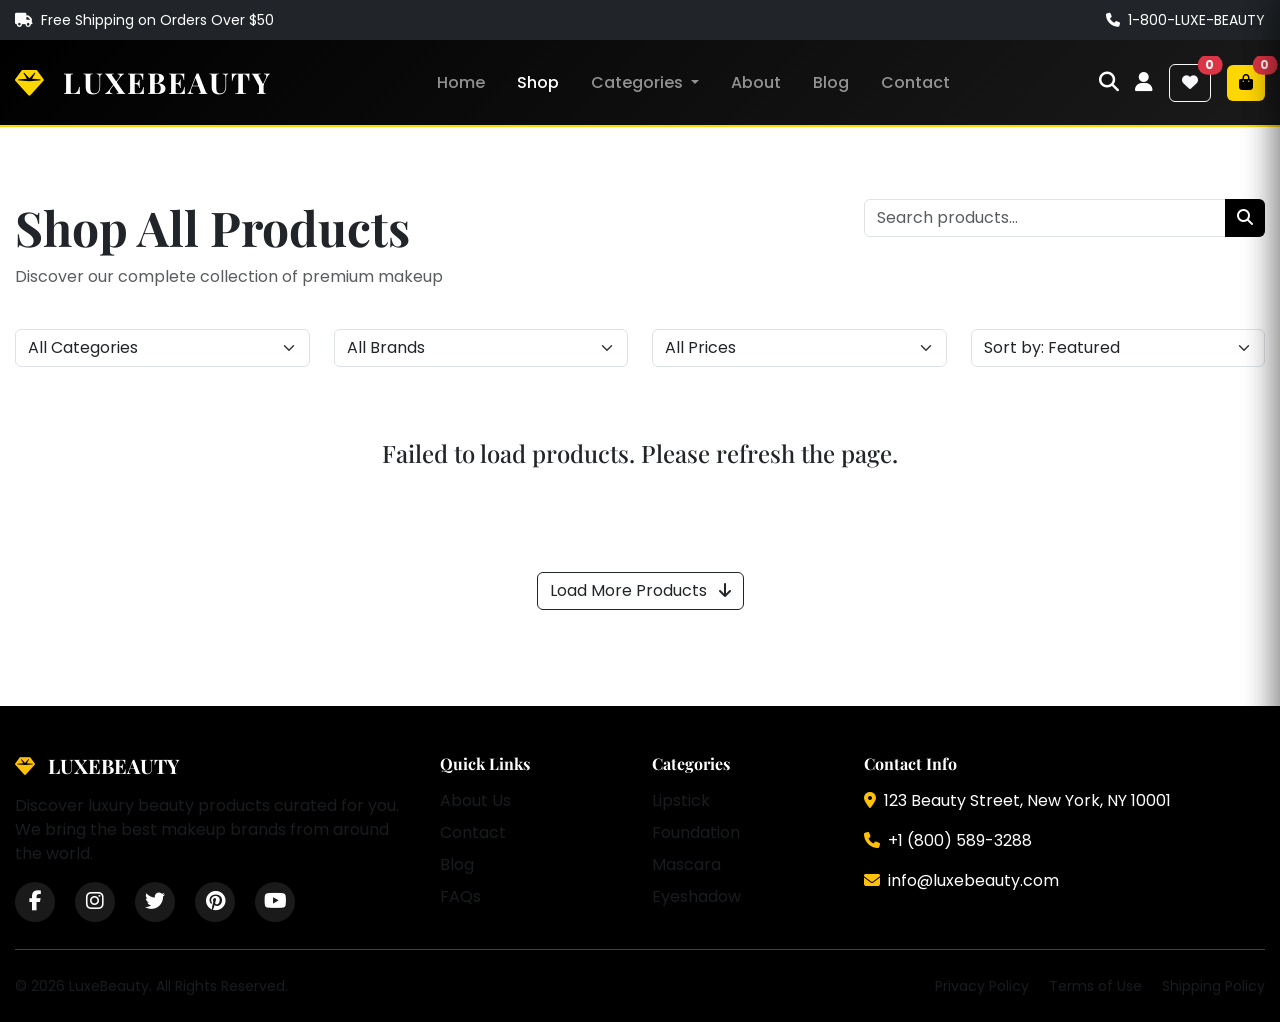
<file: products.html>
<!DOCTYPE html>
<html lang="en">
<head>
    <meta charset="UTF-8">
    <title>Products | LuxeBeauty</title>
    <meta name="viewport" content="width=device-width, initial-scale=1">
    <meta name="description" content="Shop our premium makeup collection">
    
    <!-- Bootstrap CSS -->
    <link href="https://cdn.jsdelivr.net/npm/bootstrap@5.3.2/dist/css/bootstrap.min.css" rel="stylesheet">
    <!-- Font Awesome 6 -->
    <link rel="stylesheet" href="https://cdnjs.cloudflare.com/ajax/libs/font-awesome/6.4.0/css/all.min.css">
    <!-- Google Fonts -->
    <link href="https://fonts.googleapis.com/css2?family=Playfair+Display:wght@400;700;900&family=Poppins:wght@300;400;600&display=swap" rel="stylesheet">
    <!-- AOS Animation Library -->
    <link href="https://unpkg.com/aos@2.3.1/dist/aos.css" rel="stylesheet">
    <!-- Custom CSS -->
    <link rel="stylesheet" href="css/style.css">
</head>
<body>

<!-- Top Bar -->
<div class="top-bar bg-dark text-white py-2">
    <div class="container">
        <div class="row">
            <div class="col-md-6 text-center text-md-start">
                <small><i class="fas fa-truck me-2"></i>Free Shipping on Orders Over $50</small>
            </div>
            <div class="col-md-6 text-center text-md-end">
                <small><i class="fas fa-phone me-2"></i>1-800-LUXE-BEAUTY</small>
            </div>
        </div>
    </div>
</div>

<!-- Main Navigation -->
<nav class="navbar navbar-expand-lg navbar-dark bg-black sticky-top">
    <div class="container">
        <a class="navbar-brand fw-bold" href="index.html">
            <i class="fas fa-gem me-2" style="color: #ffd700;"></i>
            LUXEBEAUTY
        </a>
        
        <button class="navbar-toggler" type="button" data-bs-toggle="collapse" data-bs-target="#navbarMain">
            <span class="navbar-toggler-icon"></span>
        </button>
        
        <div class="collapse navbar-collapse" id="navbarMain">
            <ul class="navbar-nav mx-auto">
                <li class="nav-item">
                    <a class="nav-link" href="index.html">Home</a>
                </li>
                <li class="nav-item">
                    <a class="nav-link active" href="products.html">Shop</a>
                </li>
                <li class="nav-item dropdown">
                    <a class="nav-link dropdown-toggle" href="#" role="button" data-bs-toggle="dropdown">
                        Categories
                    </a>
                    <ul class="dropdown-menu">
                        <li><a class="dropdown-item" href="products.html?category=lipstick">Lipstick</a></li>
                        <li><a class="dropdown-item" href="products.html?category=foundation">Foundation</a></li>
                        <li><a class="dropdown-item" href="products.html?category=mascara">Mascara</a></li>
                        <li><a class="dropdown-item" href="products.html?category=eyeshadow">Eyeshadow</a></li>
                        <li><hr class="dropdown-divider"></li>
                        <li><a class="dropdown-item" href="products.html">All Products</a></li>
                    </ul>
                </li>
                <li class="nav-item">
                    <a class="nav-link" href="about.html">About</a>
                </li>
                <li class="nav-item">
                    <a class="nav-link" href="blog.html">Blog</a>
                </li>
                <li class="nav-item">
                    <a class="nav-link" href="contact.html">Contact</a>
                </li>
            </ul>
            
            <div class="d-flex align-items-center gap-2">
                <a href="#" class="text-white me-2" data-bs-toggle="modal" data-bs-target="#searchModal">
                    <i class="fas fa-search fa-lg"></i>
                </a>
                <a href="#" class="text-white me-2" data-bs-toggle="modal" data-bs-target="#loginModal">
                    <i class="fas fa-user fa-lg"></i>
                </a>
                <button class="btn btn-outline-light me-2 position-relative" onclick="toggleWishlist()">
                    <i class="fas fa-heart"></i>
                    <span class="position-absolute top-0 start-100 translate-middle badge rounded-pill bg-danger" id="wishlistCount">0</span>
                </button>
                <button class="btn btn-warning position-relative" onclick="toggleCart()">
                    <i class="fas fa-shopping-bag"></i>
                    <span class="position-absolute top-0 start-100 translate-middle badge rounded-pill bg-danger" id="cartCount">0</span>
                </button>
            </div>
        </div>
    </div>
</nav>

<!-- Main Content -->
<div class="container mt-5 pt-4">
    <!-- Page Header -->
    <div class="row mb-4">
        <div class="col-md-8">
            <h1 class="display-5 fw-bold">Shop All Products</h1>
            <p class="text-muted">Discover our complete collection of premium makeup</p>
        </div>
        <div class="col-md-4">
            <div class="input-group">
                <input type="text" id="searchInput" class="form-control" placeholder="Search products...">
                <button class="btn btn-dark" onclick="searchProducts()">
                    <i class="fas fa-search"></i>
                </button>
            </div>
        </div>
    </div>

    <!-- Filters Row -->
    <div class="row mb-4">
        <div class="col-md-3">
            <select class="form-select" id="categoryFilter" onchange="filterByCategory()">
                <option value="">All Categories</option>
                <option value="lipstick">Lipstick</option>
                <option value="lip_gloss">Lip Gloss</option>
                <option value="foundation">Foundation</option>
                <option value="concealer">Concealer</option>
                <option value="blush">Blush</option>
                <option value="mascara">Mascara</option>
                <option value="eyeliner">Eyeliner</option>
                <option value="eyeshadow">Eyeshadow</option>
                <option value="bronzer">Bronzer</option>
                <option value="highlighter">Highlighter</option>
            </select>
        </div>
        <div class="col-md-3">
            <select class="form-select" id="brandFilter" onchange="filterByBrand()">
                <option value="">All Brands</option>
            </select>
        </div>
        <div class="col-md-3">
            <select class="form-select" id="priceFilter" onchange="filterByPrice()">
                <option value="">All Prices</option>
                <option value="0-10">Under $10</option>
                <option value="10-20">$10 - $20</option>
                <option value="20-30">$20 - $30</option>
                <option value="30-50">$30 - $50</option>
                <option value="50-100">$50 - $100</option>
                <option value="100+">$100+</option>
            </select>
        </div>
        <div class="col-md-3">
            <select class="form-select" id="sortFilter" onchange="sortProducts()">
                <option value="default">Sort by: Featured</option>
                <option value="price-low">Price: Low to High</option>
                <option value="price-high">Price: High to Low</option>
                <option value="name-asc">Name: A to Z</option>
                <option value="name-desc">Name: Z to A</option>
                <option value="rating">Rating: High to Low</option>
            </select>
        </div>
    </div>

    <!-- Active Filters -->
    <div class="active-filters mb-4" id="activeFilters"></div>

    <!-- Products Grid -->
    <div class="row" id="productContainer"></div>

    <!-- Load More Button -->
    <div class="text-center my-5" id="loadMoreContainer">
        <button class="btn btn-outline-dark" onclick="loadMoreProducts()" id="loadMoreBtn">
            Load More Products <i class="fas fa-arrow-down ms-2"></i>
        </button>
    </div>
</div>

<!-- Footer -->
<footer class="bg-black text-white pt-5 mt-5">
    <div class="container">
        <div class="row g-4">
            <div class="col-lg-4">
                <h5 class="fw-bold mb-3">
                    <i class="fas fa-gem text-warning me-2"></i>
                    LUXEBEAUTY
                </h5>
                <p class="text-muted">Discover luxury beauty products curated for you. We bring the best makeup brands from around the world.</p>
                <div class="social-links">
                    <a href="#" class="text-white me-3"><i class="fab fa-facebook-f fa-lg"></i></a>
                    <a href="#" class="text-white me-3"><i class="fab fa-instagram fa-lg"></i></a>
                    <a href="#" class="text-white me-3"><i class="fab fa-twitter fa-lg"></i></a>
                    <a href="#" class="text-white me-3"><i class="fab fa-pinterest fa-lg"></i></a>
                    <a href="#" class="text-white"><i class="fab fa-youtube fa-lg"></i></a>
                </div>
            </div>
            
            <div class="col-lg-2 col-md-6">
                <h6 class="fw-bold mb-3">Quick Links</h6>
                <ul class="list-unstyled">
                    <li class="mb-2"><a href="about.html" class="text-muted text-decoration-none">About Us</a></li>
                    <li class="mb-2"><a href="contact.html" class="text-muted text-decoration-none">Contact</a></li>
                    <li class="mb-2"><a href="blog.html" class="text-muted text-decoration-none">Blog</a></li>
                    <li class="mb-2"><a href="#" class="text-muted text-decoration-none">FAQs</a></li>
                </ul>
            </div>
            
            <div class="col-lg-2 col-md-6">
                <h6 class="fw-bold mb-3">Categories</h6>
                <ul class="list-unstyled">
                    <li class="mb-2"><a href="products.html?category=lipstick" class="text-muted text-decoration-none">Lipstick</a></li>
                    <li class="mb-2"><a href="products.html?category=foundation" class="text-muted text-decoration-none">Foundation</a></li>
                    <li class="mb-2"><a href="products.html?category=mascara" class="text-muted text-decoration-none">Mascara</a></li>
                    <li class="mb-2"><a href="products.html?category=eyeshadow" class="text-muted text-decoration-none">Eyeshadow</a></li>
                </ul>
            </div>
            
            <div class="col-lg-4">
                <h6 class="fw-bold mb-3">Contact Info</h6>
                <ul class="list-unstyled">
                    <li class="mb-3"><i class="fas fa-map-marker-alt text-warning me-2"></i>123 Beauty Street, New York, NY 10001</li>
                    <li class="mb-3"><i class="fas fa-phone text-warning me-2"></i>+1 (800) 589-3288</li>
                    <li class="mb-3"><i class="fas fa-envelope text-warning me-2"></i>info@luxebeauty.com</li>
                </ul>
            </div>
        </div>
        
        <hr class="my-4 bg-secondary">
        
        <div class="row pb-4">
            <div class="col-md-6 text-center text-md-start">
                <small class="text-muted">© 2026 LuxeBeauty. All Rights Reserved.</small>
            </div>
            <div class="col-md-6 text-center text-md-end">
                <small class="text-muted me-3">Privacy Policy</small>
                <small class="text-muted me-3">Terms of Use</small>
                <small class="text-muted">Shipping Policy</small>
            </div>
        </div>
    </div>
</footer>

<!-- Search Modal -->
<div class="modal fade" id="searchModal" tabindex="-1">
    <div class="modal-dialog modal-lg">
        <div class="modal-content">
            <div class="modal-header">
                <h5 class="modal-title">Search Products</h5>
                <button type="button" class="btn-close" data-bs-dismiss="modal"></button>
            </div>
            <div class="modal-body">
                <input type="text" class="form-control form-control-lg" placeholder="Search for products...">
            </div>
        </div>
    </div>
</div>

<!-- Login Modal -->
<div class="modal fade" id="loginModal" tabindex="-1">
    <div class="modal-dialog">
        <div class="modal-content">
            <div class="modal-header">
                <h5 class="modal-title">Sign In</h5>
                <button type="button" class="btn-close" data-bs-dismiss="modal"></button>
            </div>
            <div class="modal-body">
                <form>
                    <div class="mb-3">
                        <label class="form-label">Email address</label>
                        <input type="email" class="form-control">
                    </div>
                    <div class="mb-3">
                        <label class="form-label">Password</label>
                        <input type="password" class="form-control">
                    </div>
                    <button class="btn btn-dark w-100 mb-3">Sign In</button>
                    <p class="text-center mb-0">Don't have an account? <a href="#">Sign Up</a></p>
                </form>
            </div>
        </div>
    </div>
</div>

<!-- Cart Sidebar -->
<div id="cartSidebar" class="cart-sidebar">
    <div class="cart-header">
        <h5>Shopping Cart</h5>
        <button class="btn-close btn-close-white" onclick="toggleCart()"></button>
    </div>
    <div id="cartItems" class="cart-items"></div>
    <div class="cart-footer">
        <div class="d-flex justify-content-between mb-3">
            <span>Subtotal:</span>
            <span class="fw-bold">$<span id="cartTotal">0</span></span>
        </div>
        <button class="btn btn-dark w-100 mb-2">Checkout</button>
        <button class="btn btn-outline-dark w-100" onclick="toggleCart()">Continue Shopping</button>
    </div>
</div>

<!-- Wishlist Panel -->
<div id="wishlistPanel" class="wishlist-panel">
    <div class="wishlist-header">
        <h5>My Wishlist</h5>
        <button class="btn-close btn-close-white" onclick="toggleWishlist()"></button>
    </div>
    <div id="wishlistItems" class="wishlist-items"></div>
</div>

<!-- Scripts -->
<script src="https://cdn.jsdelivr.net/npm/bootstrap@5.3.2/dist/js/bootstrap.bundle.min.js"></script>
<script src="https://unpkg.com/aos@2.3.1/dist/aos.js"></script>
<script src="js/main.js"></script>
<script src="js/api.js"></script>
<script src="js/cart.js"></script>
<script src="js/wishlist.js"></script>
<script src="js/ui.js"></script>

<script>
    AOS.init();
    
    // Load products with filters from URL
    document.addEventListener('DOMContentLoaded', function() {
        const urlParams = new URLSearchParams(window.location.search);
        const category = urlParams.get('category');
        if (category) {
            document.getElementById('categoryFilter').value = category;
            filterByCategory();
        } else {
            loadProducts();
        }
    });
</script>

</body>
</html>
</file>
<file: css/style.css>
/* style.css */
:root {
    --gold: #ffd700;
    --dark-gold: #b8860b;
    --black: #000000;
    --dark-gray: #1a1a1a;
    --light-gray: #f8f9fa;
}

* {
    margin: 0;
    padding: 0;
    box-sizing: border-box;
}

body {
    font-family: 'Poppins', sans-serif;
    overflow-x: hidden;
    display: flex;
    flex-direction: column;
    min-height: 100vh;
    margin: 0;
}

/* Typography */
h1, h2, h3, h4, h5, h6 {
    font-family: 'Playfair Display', serif;
}

/* Main content wrapper */
main, .main-content {
    flex: 1 0 auto;
    width: 100%;
}

/* Navigation */
.navbar {
    padding: 1rem 0;
    background: linear-gradient(135deg, #000000 0%, #1a1a1a 100%);
    border-bottom: 2px solid var(--gold);
}

.navbar-brand {
    font-size: 1.8rem;
    letter-spacing: 2px;
    font-family: 'Playfair Display', serif;
}

.nav-link {
    font-weight: 500;
    transition: color 0.3s;
    margin: 0 0.5rem;
}

.nav-link:hover {
    color: var(--gold) !important;
}

/* Hero Section */
.hero-section {
    height: 100vh;
    background: linear-gradient(rgba(0,0,0,0.5), rgba(0,0,0,0.5)), 
                url('https://images.unsplash.com/photo-1596462502278-27bfdc403348?ixlib=rb-1.2.1&auto=format&fit=crop&w=1350&q=80');
    background-size: cover;
    background-position: center;
    background-attachment: fixed;
    position: relative;
    margin-top: -76px;
}

.hero-overlay {
    position: absolute;
    top: 0;
    left: 0;
    right: 0;
    bottom: 0;
    background: linear-gradient(90deg, rgba(0,0,0,0.8) 0%, rgba(0,0,0,0.4) 100%);
}

/* Category Cards */
.category-card {
    transition: all 0.3s;
    border: 2px solid transparent;
    cursor: pointer;
}

.category-card:hover {
    transform: translateY(-10px);
    border-color: var(--gold);
    box-shadow: 0 10px 30px rgba(255,215,0,0.2);
}

.category-icon {
    width: 80px;
    height: 80px;
    line-height: 80px;
    background: var(--light-gray);
    border-radius: 50%;
    margin: 0 auto;
    transition: all 0.3s;
}

.category-card:hover .category-icon {
    background: var(--gold);
    color: var(--black) !important;
}

/* Product Cards */
.product-card {
    border: none;
    border-radius: 10px;
    overflow: hidden;
    transition: all 0.3s;
    position: relative;
    background: white;
    box-shadow: 0 5px 15px rgba(0,0,0,0.1);
    height: 100%;
    display: flex;
    flex-direction: column;
}

.product-card:hover {
    transform: translateY(-10px);
    box-shadow: 0 15px 30px rgba(0,0,0,0.2);
}

.product-card .card-body {
    flex: 1;
    display: flex;
    flex-direction: column;
}

.product-card .btn {
    margin-top: auto;
}

.product-image {
    height: 250px;
    object-fit: contain;
    padding: 1rem;
    background: var(--light-gray);
    transition: transform 0.5s;
}

.product-card:hover .product-image {
    transform: scale(1.05);
}

.product-title {
    font-size: 1rem;
    font-weight: 600;
    margin: 0.5rem 0;
    height: 40px;
    overflow: hidden;
}

.product-brand {
    color: #999;
    font-size: 0.85rem;
    text-transform: uppercase;
    letter-spacing: 1px;
}

.price-section {
    color: var(--black);
}

/* Color Swatches */
.color-dot {
    width: 25px;
    height: 25px;
    border-radius: 50%;
    border: 2px solid white;
    box-shadow: 0 2px 5px rgba(0,0,0,0.2);
    transition: transform 0.3s;
    cursor: pointer;
}

.color-dot:hover {
    transform: scale(1.2);
}

/* Cart Sidebar */
.cart-sidebar {
    position: fixed;
    top: 0;
    right: -400px;
    width: 400px;
    height: 100vh;
    background: white;
    box-shadow: -5px 0 30px rgba(0,0,0,0.3);
    transition: right 0.3s;
    z-index: 9999;
    display: flex;
    flex-direction: column;
}

.cart-sidebar.active {
    right: 0;
}

.cart-header {
    padding: 20px;
    background: var(--black);
    color: white;
    display: flex;
    justify-content: space-between;
    align-items: center;
}

.cart-items {
    flex: 1;
    overflow-y: auto;
    padding: 20px;
}

.cart-footer {
    padding: 20px;
    border-top: 2px solid #eee;
    background: white;
}

/* Wishlist Panel */
.wishlist-panel {
    position: fixed;
    top: 0;
    right: -400px;
    width: 400px;
    height: 100vh;
    background: white;
    box-shadow: -5px 0 30px rgba(0,0,0,0.3);
    transition: right 0.3s;
    z-index: 9998;
}

.wishlist-panel.active {
    right: 0;
}

.wishlist-header {
    padding: 20px;
    background: var(--black);
    color: white;
    display: flex;
    justify-content: space-between;
    align-items: center;
}

.wishlist-items {
    padding: 20px;
}

/* Rating Stars */
.rating {
    color: var(--gold);
}

/* Buttons */
.btn-warning {
    background: var(--gold);
    border: none;
    color: var(--black);
    font-weight: 600;
    transition: all 0.3s;
}

.btn-warning:hover {
    background: var(--dark-gold);
    transform: translateY(-2px);
    box-shadow: 0 5px 15px rgba(255,215,0,0.4);
}

.btn-dark {
    background: var(--black);
    border: none;
    transition: all 0.3s;
}

.btn-dark:hover {
    background: var(--dark-gray);
    transform: translateY(-2px);
}

.btn-outline-light:hover {
    background: var(--gold);
    border-color: var(--gold);
    color: var(--black) !important;
}

/* Social Links */
.social-links a {
    display: inline-block;
    width: 40px;
    height: 40px;
    line-height: 40px;
    text-align: center;
    background: rgba(255,255,255,0.1);
    border-radius: 50%;
    transition: all 0.3s;
}

.social-links a:hover {
    background: var(--gold);
    transform: translateY(-3px);
}

.social-links a:hover i {
    color: var(--black) !important;
}

/* Offer Banner */
.offer-banner {
    background: linear-gradient(135deg, #000000 0%, #1a1a1a 100%);
    position: relative;
    overflow: hidden;
}

.offer-banner::before {
    content: '';
    position: absolute;
    top: -50%;
    right: -50%;
    width: 200%;
    height: 200%;
    background: radial-gradient(circle, rgba(255,215,0,0.1) 0%, transparent 70%);
    animation: rotate 20s linear infinite;
}

@keyframes rotate {
    from { transform: rotate(0deg); }
    to { transform: rotate(360deg); }
}

/* Toast Notifications */
.toast-container {
    z-index: 99999;
}

.toast {
    background: var(--black) !important;
    color: white !important;
    border-left: 4px solid var(--gold) !important;
}

/* Loading Skeleton */
.skeleton-card {
    border: none;
}

.skeleton-image {
    height: 250px;
    background: linear-gradient(90deg, #f0f0f0 25%, #e0e0e0 50%, #f0f0f0 75%);
    background-size: 200% 100%;
    animation: loading 1.5s infinite;
}

.skeleton-text {
    height: 20px;
    margin: 10px 0;
    background: linear-gradient(90deg, #f0f0f0 25%, #e0e0e0 50%, #f0f0f0 75%);
    background-size: 200% 100%;
    animation: loading 1.5s infinite;
}

@keyframes loading {
    0% { background-position: 200% 0; }
    100% { background-position: -200% 0; }
}

/* Footer */
footer {
    flex-shrink: 0;
    width: 100%;
    margin-top: auto !important;
}

/* ===== RESPONSIVENESS FIXES ===== */

/* Ensure containers don't cause overflow */
.container {
    width: 100%;
    padding-right: 15px;
    padding-left: 15px;
    margin-right: auto;
    margin-left: auto;
    max-width: 100%;
    overflow-x: hidden;
}

/* Ensure images don't overflow */
img {
    max-width: 100%;
    height: auto;
}

/* Fix Bootstrap grid gaps on mobile */
.row {
    margin-right: -12px;
    margin-left: -12px;
}

.row > [class*="col-"] {
    padding-right: 12px;
    padding-left: 12px;
}

/* Ensure product grid doesn't break */
#productContainer .col-lg-3,
#productContainer .col-md-4,
#productContainer .col-sm-6 {
    display: flex;
    flex-direction: column;
}

/* Extra small devices (phones, <576px) */
@media (max-width: 575.98px) {
    /* Typography */
    h1.display-4, h1.display-5 {
        font-size: 2rem;
    }
    
    .lead {
        font-size: 1rem;
    }
    
    /* Navigation */
    .navbar-brand {
        font-size: 1.2rem;
    }
    
    /* Hero section */
    .hero-section {
        height: 70vh;
        background-attachment: scroll;
    }
    
    .hero-section h1 {
        font-size: 2rem !important;
    }
    
    /* Product cards */
    .product-card .product-title {
        font-size: 0.9rem;
        height: auto;
        min-height: 40px;
    }
    
    .product-image {
        height: 150px;
    }
    
    /* Cart sidebar */
    .cart-sidebar, .wishlist-panel {
        width: 100% !important;
        right: -100% !important;
    }
    
    /* Forms */
    .form-control-lg {
        font-size: 1rem;
    }
    
    /* Footer */
    footer .row {
        text-align: center;
    }
    
    footer .col-lg-4,
    footer .col-lg-2,
    footer .col-md-6 {
        margin-bottom: 1.5rem;
    }
    
    .social-links {
        justify-content: center;
        display: flex;
    }
    
    .social-links a {
        width: 35px;
        height: 35px;
        line-height: 35px;
        margin: 0 2px;
    }
}

/* Small devices (tablets, 576px to 767px) */
@media (min-width: 576px) and (max-width: 767.98px) {
    .hero-section h1 {
        font-size: 2.5rem;
    }
    
    .cart-sidebar, .wishlist-panel {
        width: 350px;
    }
}

/* Medium devices (tablets, 768px to 991px) */
@media (min-width: 768px) and (max-width: 991.98px) {
    .product-card .product-title {
        font-size: 0.9rem;
        height: 35px;
    }
}

/* Fix for landscape orientation on phones */
@media (max-height: 500px) and (orientation: landscape) {
    .hero-section {
        height: auto;
        min-height: 100vh;
        padding: 100px 0;
    }
    
    .cart-sidebar, .wishlist-panel {
        overflow-y: scroll;
    }
}

/* Fix footer columns on mobile */
@media (max-width: 767px) {
    footer .col-lg-4,
    footer .col-lg-2,
    footer .col-md-6 {
        margin-bottom: 2rem;
    }
    
    footer .col-lg-4:last-child,
    footer .col-md-6:last-child {
        margin-bottom: 0;
    }
}

/* Ensure modals are responsive */
.modal-dialog {
    margin: 0.5rem;
}

@media (min-width: 576px) {
    .modal-dialog {
        margin: 1.75rem auto;
    }
}

/* Fix for very small devices (iPhone SE) */
@media (max-width: 375px) {
    .btn {
        padding: 0.375rem 0.5rem;
        font-size: 0.875rem;
    }
    
    .hero-section .display-3 {
        font-size: 2rem;
    }
}

/* Custom Scrollbar */
::-webkit-scrollbar {
    width: 10px;
}

::-webkit-scrollbar-track {
    background: #f1f1f1;
}

::-webkit-scrollbar-thumb {
    background: var(--gold);
    border-radius: 5px;
}

::-webkit-scrollbar-thumb:hover {
    background: var(--dark-gold);
}
</file>
